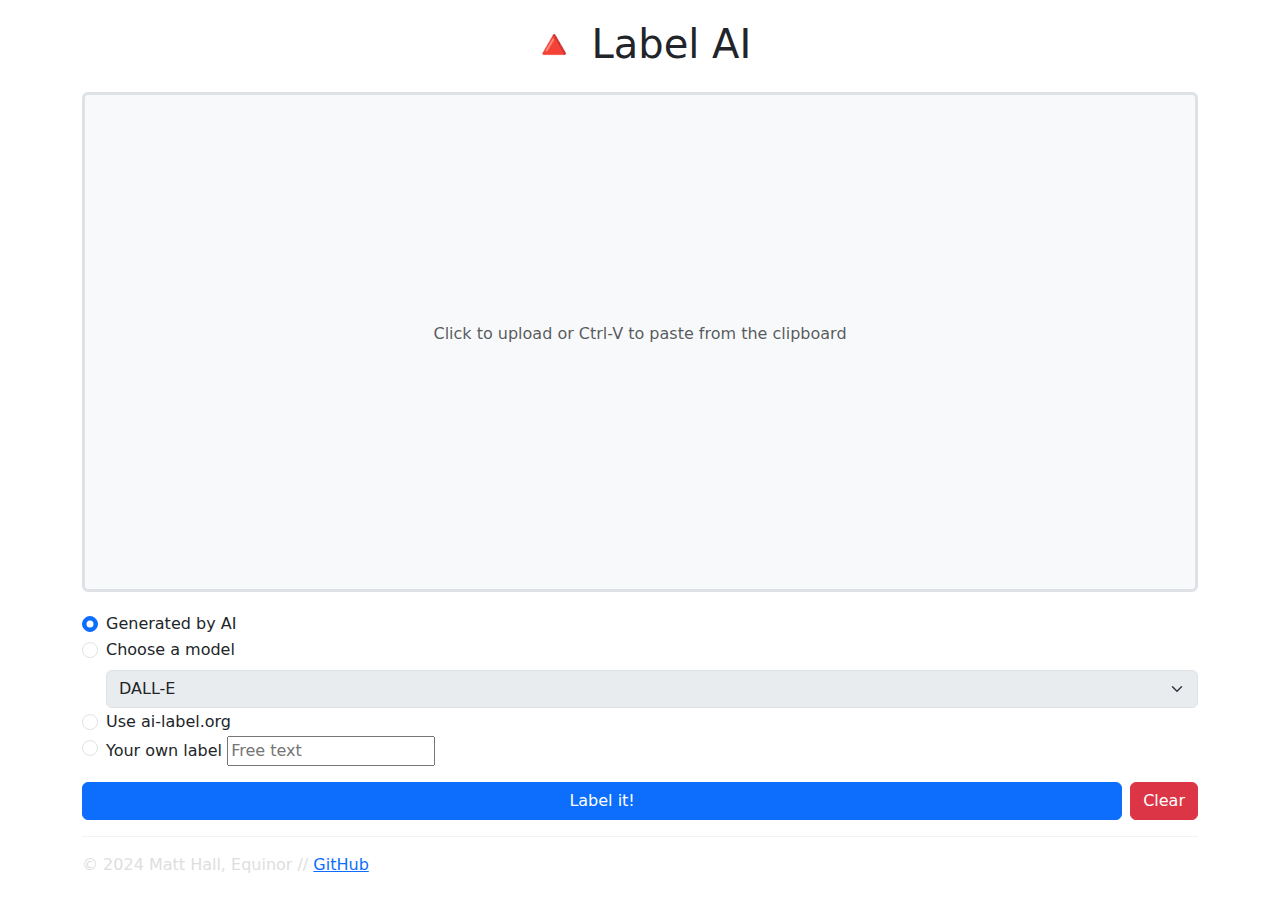
<file: index.html>
<!DOCTYPE html>
<html lang="en">
<head>
  <meta charset="UTF-8">
  <meta name="viewport" content="width=device-width, initial-scale=1.0">
  <title>Label AI</title>
  <link rel="icon" href="data:image/svg+xml,<svg xmlns=%22http://www.w3.org/2000/svg%22 viewBox=%220 0 100 100%22><text y=%220.9em%22 font-size=%2290%22>🔺</text></svg>">
  <link href="https://cdn.jsdelivr.net/npm/bootstrap@5.3.0-alpha1/dist/css/bootstrap.min.css" rel="stylesheet">
  <style>
    body {
        padding: 20px;
    }
    .footer {
        color: #dedede;
    }
    hr {
        border-color: #cdcdcd;
    }
    canvas {
        max-width: 100%;
        max-height: 100%;
        object-fit: contain;
    }
    .input-group {
      margin-bottom: 20px;
    }
    #imageFrame {
        position: relative;
        height: 500px;
        background-color: #f8f9fa;
        cursor: pointer;
        display: flex;
        align-items: center;
        justify-content: center;
        margin-bottom: 20px;
    }
    #imageFrame.dragover {
        background-color: #eeeeff;
        border-color: #0d6efd;
    }
  </style>
</head>
<body>
  <div class="container">
    <h1 class="mb-4 text-center">🔺 Label AI</h1>

    <div id="imageFrame" class="border border-dashed border-3 rounded text-center p-5">
        <p id="placeholderText" class="text-muted">
          Click to upload or Ctrl-V to paste from the clipboard
        </p>
        <canvas id="canvas" class="d-none"></canvas>
    </div>

    <div class="mb-3">
        <div class="form-check">
          <input class="form-check-input" type="radio" name="labelOption" id="generatedLabel" value="generated" checked>
          <label class="form-check-label" for="generatedLabel">Generated by AI</label>
        </div>
        <div class="form-check">
          <input class="form-check-input" type="radio" name="labelOption" id="chooseModelLabel" value="model">
          <label class="form-check-label" for="chooseModelLabel">Choose a model</label>
          <select id="modelDropdown" class="form-select mt-2" disabled>
            <option value="DALL-E">DALL-E</option>
            <option value="Microsoft Copilot">Microsoft Copilot</option>
            <option value="Midjourney">Midjourney</option>
            <option value="Imagen">Imagen</option>
          </select>
        </div>
        <div class="form-check">
          <input class="form-check-input" type="radio" name="labelOption" id="useAILabel" value="ai-label">
          <label class="form-check-label" for="useAILabel">Use ai-label.org</label>
        </div>
        <div class="form-check">
          <input class="form-check-input" type="radio" name="labelOption" id="freeInputOption" value="free">
          <label class="form-check-label" for="freeInputOption">Your own label</label>
          <input class="form-checsk" type="text" id="freeInput" placeholder="Free text"/>
        </div>
      </div>

    <div class="d-flex gap-2 mb-3">
      <button id="labelButton" class="btn btn-primary flex-grow-1">Label it!</button>
      <button id="clearButton" class="btn btn-danger flex-grow-2">Clear</button>
    </div>
    
    <div class="footer">
        <hr />
        &copy; 2024 Matt Hall, Equinor // <a href="https://gist.github.com/kwinkunks/844a2e4eb3666ae0e2e41e2ba99c5cc2">GitHub</a>
      </div>
  </div>

  <script>
    // Copyright 2024 Matt Hall, Equinor // MIT license
    const labelButton = document.getElementById('labelButton');
    const canvas = document.getElementById('canvas');
    const ctx = canvas.getContext('2d');
    const labelOptions = document.getElementsByName('labelOption');
    const modelDropdown = document.getElementById('modelDropdown');
    const freeInput = document.getElementById('freeInput');
    const imageFrame = document.getElementById('imageFrame');
    const placeholderText = document.getElementById('placeholderText');
    let image = new Image();

    let originalImageSrc = null; // Store the original image source

    // Disable dropdown if not selected.
    labelOptions.forEach(option => {
        option.addEventListener('change', () => {
            if (option.value === 'model') {
            modelDropdown.disabled = false;
            } else {
            modelDropdown.disabled = true;
            }
        });
    });

    // Label It button
    labelButton.addEventListener('click', () => {
    const selectedOption = Array.from(labelOptions).find(option => option.checked).value;
    const fontSize = canvas.width / 30;
  
    if (selectedOption === 'generated') {
        const label = "🔺 Generated by AI";
        ctx.drawImage(image, 0, 0);
        ctx.font = `${fontSize}px Arial`;
        ctx.fillStyle = 'white';
        ctx.strokeStyle = 'black';
        ctx.lineWidth = 2;
        ctx.strokeText(label, fontSize, canvas.height - fontSize);
        ctx.fillText(label, fontSize, canvas.height - fontSize);

    } else if (selectedOption === 'model') {
        const label = `🔺 Generated by ${modelDropdown.value}`;
        ctx.drawImage(image, 0, 0);
        ctx.font = `${fontSize}px Arial`;
        ctx.fillStyle = 'white';
        ctx.strokeStyle = 'black';
        ctx.lineWidth = 2;
        ctx.strokeText(label, fontSize, canvas.height - fontSize);
        ctx.fillText(label, fontSize, canvas.height - fontSize);

    } else if (selectedOption === 'ai-label') {
        const overlayImage = new Image();
        const w = canvas.width / 8;
        const h = w / 2.617;
        overlayImage.crossOrigin = "anonymous";
        overlayImage.src = "https://raw.githubusercontent.com/ecogex/ai-label/refs/heads/main/image-pack/ai-label_banner-made-with-ai.svg";
        overlayImage.onload = () => {
        ctx.drawImage(image, 0, 0);
        ctx.drawImage(overlayImage, canvas.width - w - fontSize, canvas.height - h - fontSize, w, w/2.617);
        };

    } else if (selectedOption === 'free') {
        const label = `${freeInput.value}`;
        ctx.drawImage(image, 0, 0);
        ctx.font = `${fontSize}px Arial`;
        ctx.fillStyle = 'white';
        ctx.strokeStyle = 'black';
        ctx.lineWidth = 2;
        ctx.strokeText(label, fontSize, canvas.height - fontSize);
        ctx.fillText(label, fontSize, canvas.height - fontSize);
    }
    });

    // Clear button
    document.getElementById('clearButton').addEventListener('click', () => {
      if (originalImageSrc) {
        loadImageFromURL(originalImageSrc);
      } else {
        placeholderText.classList.remove('d-none');
        canvas.classList.add('d-none');
        ctx.clearRect(0, 0, canvas.width, canvas.height);
      }
    });

    // Image loading options.
    // Click to upload...
    imageFrame.addEventListener('click', () => {
    const fileInput = document.createElement('input');
    fileInput.type = 'file';
    fileInput.accept = 'image/*';
    fileInput.onchange = (event) => {
        loadImageFromFile(event.target.files[0]);
    };
    fileInput.click();
    });

    // Drag-and-drop
    imageFrame.addEventListener('dragover', (event) => {
    event.preventDefault();
    imageFrame.classList.add('dragover');
    });
    imageFrame.addEventListener('dragleave', () => {
    imageFrame.classList.remove('dragover');
    });
    imageFrame.addEventListener('drop', (event) => {
    event.preventDefault();
    imageFrame.classList.remove('dragover');
    const file = event.dataTransfer.files[0];
    if (file && file.type.startsWith('image/')) {
        loadImageFromFile(file);
    }
    });

    // Ctrl-V
    document.addEventListener('paste', (event) => {
    const items = event.clipboardData.items;
    for (let i = 0; i < items.length; i++) {
        if (items[i].type.startsWith('image/')) {
        const blob = items[i].getAsFile();
        loadImageFromBlob(blob);
        break;
        }
    }
    });

    // Load image from a file
    function loadImageFromFile(file) {
    const reader = new FileReader();
    reader.onload = (e) => {
        loadImageFromURL(e.target.result);
    };
    reader.readAsDataURL(file);
    }

    // Load image from a blob
    function loadImageFromBlob(blob) {
    const reader = new FileReader();
    reader.onload = (e) => {
        loadImageFromURL(e.target.result);
    };
    reader.readAsDataURL(blob);
    }

    function loadImageFromURL(url) {
      const image = new Image();
      image.onload = () => {
        placeholderText.classList.add('d-none');
        canvas.classList.remove('d-none');
        originalImageSrc = url; // Save original
        canvas.width = image.width;
        canvas.height = image.height;
        ctx.clearRect(0, 0, canvas.width, canvas.height);
        ctx.drawImage(image, 0, 0, canvas.width, canvas.height);
      };
      image.src = url;
    }
  </script>
</body>
</html>
</file>
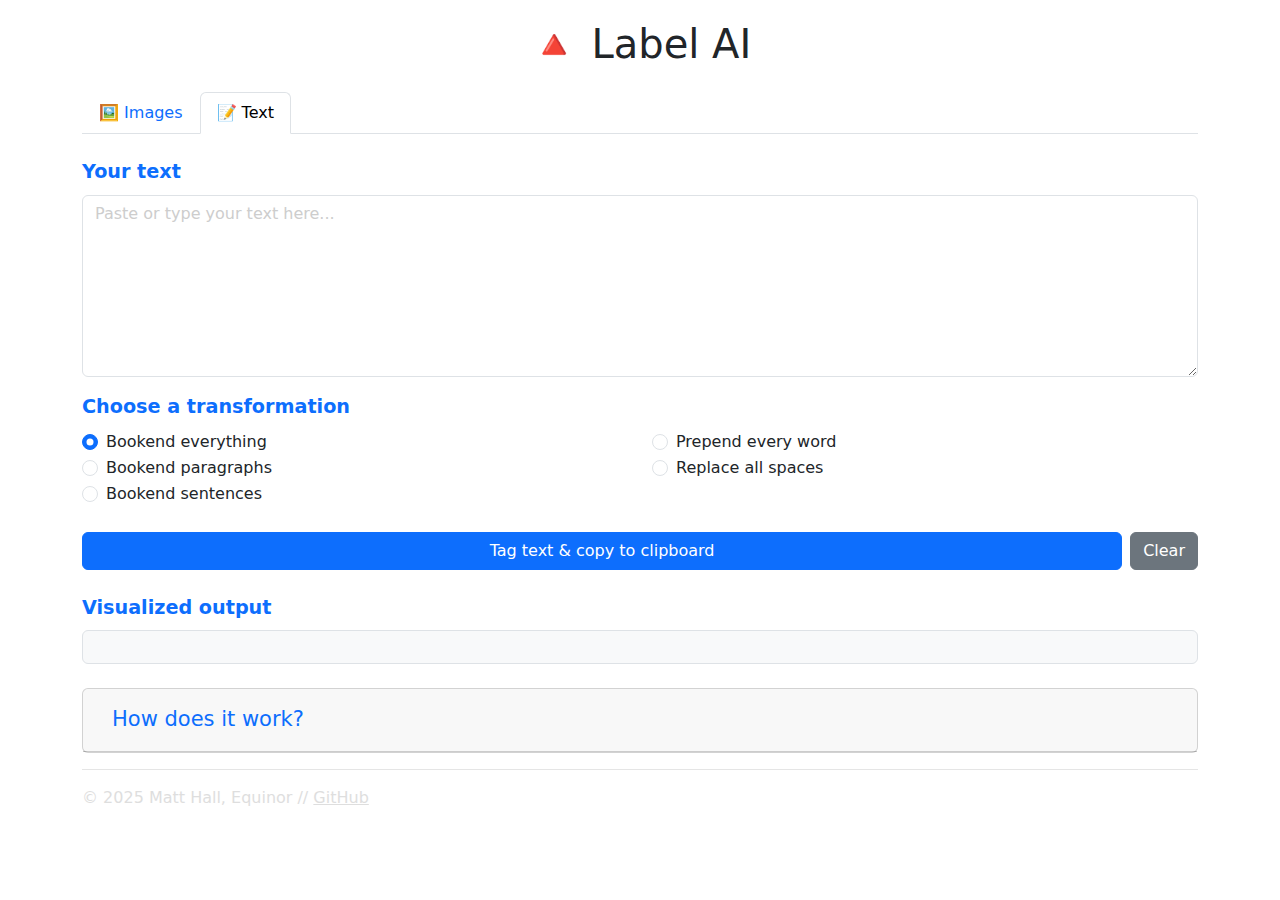
<file: text.html>
<!DOCTYPE html>
<html lang="en">
<head>
  <meta charset="UTF-8" />
  <meta name="viewport" content="width=device-width, initial-scale=1.0"/>
  <title>Text Tool</title>
  <link rel="icon" href="data:image/svg+xml,<svg xmlns=%22http://www.w3.org/2000/svg%22 viewBox=%220 0 100 100%22><text y=%220.9em%22 font-size=%2290%22>🔺</text></svg>">
  <link href="https://cdn.jsdelivr.net/npm/bootstrap@5.3.0-alpha1/dist/css/bootstrap.min.css" rel="stylesheet"/>
  <link rel="stylesheet" href="style.css">
</head>
<body>
  <div class="container"> <!-- Start page container -->
  
    <!-- Top matter -->
    <h1 class="mb-4 text-center">🔺 Label AI</h1>
    <ul class="nav nav-tabs mb-4">
      <li class="nav-item">
        <a class="nav-link" href="index.html">🖼 Images</a>
      </li>
      <li class="nav-item">
        <a class="nav-link active" href="text.html">📝 Text</a>
      </li>
    </ul>

    <!-- Text entry -->
    <div class="mb-3">
      <label class="form-label">Your text</label>
      <textarea id="inputText" class="form-control"  rows="7" placeholder="Paste or type your text here..."></textarea>
    </div>

    <!-- Radio button group for transformation mode -->
      <label for="radioButtons" class="form-label">Choose a transformation</label>
    <fieldset id="radioButtons" class="mb-4">
      <div class="row"> <div class="col-6"> <div class="form-check">
            <input class="form-check-input" type="radio" name="transformMode" id="modeEverything" value="everything" checked>
            <label class="form-check-label" for="modeEverything">Bookend everything</label>
          </div>
          <div class="form-check">
            <input class="form-check-input" type="radio" name="transformMode" id="modeParagraphs" value="paragraphs">
            <label class="form-check-label" for="modeParagraphs">Bookend paragraphs</label>
          </div>
          <div class="form-check">
            <input class="form-check-input" type="radio" name="transformMode" id="modeSentences" value="sentences">
            <label class="form-check-label" for="modeSentences">Bookend sentences</label>
          </div>
        </div>
        <div class="col-6"> <div class="form-check">
            <input class="form-check-input" type="radio" name="transformMode" id="modeWords" value="words">
            <label class="form-check-label" for="modeWords">Prepend every word</label>
          </div>
          <div class="form-check">
            <input class="form-check-input" type="radio" name="transformMode" id="modeSpaces" value="spaces">
            <label class="form-check-label" for="modeSpaces">Replace all spaces</label>
          </div>
        </div>
      </div>
    </fieldset>
    <div class="d-flex gap-2 mb-4">
      <button class="btn btn-primary flex-grow-1" id="processButton">Tag text & copy to clipboard</button>
      <button class="btn btn-secondary" id="clearText">Clear</button>
    </div>

    <!-- Visualized output -->
    <div class="mb-4">
    <label for="visualizedText" class="form-label">Visualized output</label>
    <div id="visualizedText" class="border rounded p-3 bg-light" style="white-space:pre-wrap;"></div>
    </div>

    <div class="card"> <!-- How? card -->
      <div class="card-header" id="how-collapse-heading">
        <h5 class="mb-0">
          <button class="btn btn-link" data-toggle="collapse" data-target="#how-collapse" aria-expanded="true" aria-controls="how-collapse">
            How does it work?
          </button>
        </h5>
      </div>
      <div id="how-collapse" class="collapse show" aria-labelledby="how-collapse-heading">
        <div class="card-body">
          Non-printing, zero-width characters (specifically the Unicode U+200E LEFT-TO-RIGHT MARK
          and U+200F RIGHT-TO-LEFT MARK characters) are inserted into the text. These are invisible,
          although some editors/applications may purge them. In the case of <b>Prepend every word</b>,
          only the LTR mark is used before each word. In the case of <b>Replace all spaces</b>,
          the spaces are replaced with Unicode U+2005 FOUR-PER-EM SPACE.
        </div>
      </div>
    </div> <!-- End card -->

    <div class="footer">
      <hr />
      &copy; 2025 Matt Hall, Equinor // <a href="https://github.com/equinor/label-ai">GitHub</a>
    </div>
  
  </div> <!-- End page container -->

  <script src="https://code.jquery.com/jquery-3.5.1.slim.min.js"></script>
  <script src="https://stackpath.bootstrapcdn.com/bootstrap/4.5.2/js/bootstrap.min.js"></script>
  <script>
    // Copyright 2025 Matt Hall, Equinor // MIT license
    $('.collapse').collapse();
    const processButton = document.getElementById('processButton');
    const inputText = document.getElementById('inputText');
    //const outputText = document.getElementById('transformedText');
    const clearButton = document.getElementById('clearText');

    document.addEventListener('paste', async (event) => {
      event.preventDefault();  // prevent default paste behavior
      let clipboardText = '';

      if (event.clipboardData && event.clipboardData.getData) {
          clipboardText = event.clipboardData.getData('text/plain');
      } else if (navigator.clipboard) {
          try {
            clipboardText = await navigator.clipboard.readText();
          } catch (err) {
            console.error('Failed to read clipboard contents: ', err);
          }
      }

      inputText.value = clipboardText;
      inputText.focus();
    });

    function bookendEverything(text) {
      return '\u200E' + text + '\u200F';
    }

    function bookendParagraphs(text) {
      // split by paragraphs (split on two or more line breaks)
      const paragraphs = text.split(/\n{2,}/);
      return paragraphs.map(p => '\u200E' + p + '\u200F').join('\n\n');
    }

    function bookendSentences(text) {
    // Split into paragraphs on two or more newlines
    const paragraphs = text.split(/\n{2,}/);

    // For each paragraph, split into sentences and bookend each sentence
    const processedParagraphs = paragraphs.map(paragraph => {
        // Match sentences (keep punctuation)
        const sentences = paragraph.match(/[^.!?]+[.!?]*/g) || [];

        // Bookend each sentence with LTR + RTL marks
        const bookendedSentences = sentences.map(s => '\u200E' + s.trim() + '\u200F');

        // Join sentences with a space inside the paragraph
        return bookendedSentences.join(' ');
    });

    // Join paragraphs back with two newlines
    return processedParagraphs.join('\n\n');
    }

    function prependEveryWord(text) {
      // Insert \u200E before every word character that starts a word.
      return text.replace(/\b(?=\w)/g, '\u200E');
    }

    function replaceSpaces(text) {
    // Replace plain spaces with four-per-em spaces.
      return text.replace(/ /g, '\u2005');
      const updatedText = text.replace(/ /g, '#');
    }

    processButton.addEventListener('click', async () => {
      const text = inputText.value;
      const mode = document.querySelector('input[name="transformMode"]:checked').value;
      let labeled = '';

      if (!text) {
        visualizedText.value = '';
        return;
      }

      switch (mode) {
        case 'everything':
          labeled = bookendEverything(text);
          break;
        case 'paragraphs':
          labeled = bookendParagraphs(text);
          break;
        case 'sentences':
          labeled = bookendSentences(text);
          break;
        case 'words':
          labeled = prependEveryWord(text);
          break;
        case 'spaces':
          labeled = replaceSpaces(text);
          break;
      }

      // outputText.value = labeled;

      try {
        await navigator.clipboard.writeText(labeled);
        console.log('Copied to clipboard!');
      } catch (err) {
        console.error('Failed to copy:', err);
      }

      const visualizedText = document.getElementById('visualizedText');
        function visualizeMarkers(text) {
        // Replace LTR and RTL markers with spans for red bullets
        return text
            .replace(/\u2005/g, '<span class="tpm-space">\u2005</span>')
            .replace(/\u200E/g, '<span class="ltr-marker">\u200E</span>')
            .replace(/\u200F/g, '<span class="rtl-marker">\u200F</span>');
        }

    visualizedText.innerHTML = visualizeMarkers(labeled);

    });

    clearButton.addEventListener('click', () => {
      inputText.value = '';
      visualizedText.value = '';
      // outputText.value = '';
    });
  </script>
</body>
</html>
</file>
<file: style.css>
/* Common styles */
body {
    padding: 20px;
}
.card-header .btn-link {
    text-decoration: none;
    font-size: 105%;
}
.footer {
    color: #dedede;
}
.footer a {
    color: #dedede;
}
.footer a:hover {
    color: #bcbcbc;
}
.form-label {
  color: #0d6efd;
  font-weight: bold;
  font-size: 120%;
}
textarea::placeholder {
  color: #cdcdcd !important;
}
input::placeholder {
  color: #cdcdcd !important;
}
.input-group {
  margin-bottom: 20px;
}
hr {
    border-color: #989898;
}

/* Styles for text markup */
.ltr-marker::before {
    content: "↱";
    color: red;
}
.rtl-marker::after {
    content: "↰";
    color: red;
}
.tpm-space {
    background-color: greenyellow;
    display: inline-block;
    width: 0.6em;
}

/* Styles for image frame */
canvas {
    max-width: 100%;
    max-height: 100%;
    object-fit: contain;
}
#manifest-summary {
  padding: 10px;
  font-size: 120%;
}
#imageFrame {
    position: relative;
    height: 500px;
    background-color: #f8f9fa;
    display: flex;
    align-items: center;
    justify-content: center;
    margin-bottom: 20px;
}
#imageFrame.dragover {
    background-color: #eeeeff;
    border-color: #0d6efd;
}
</file>
